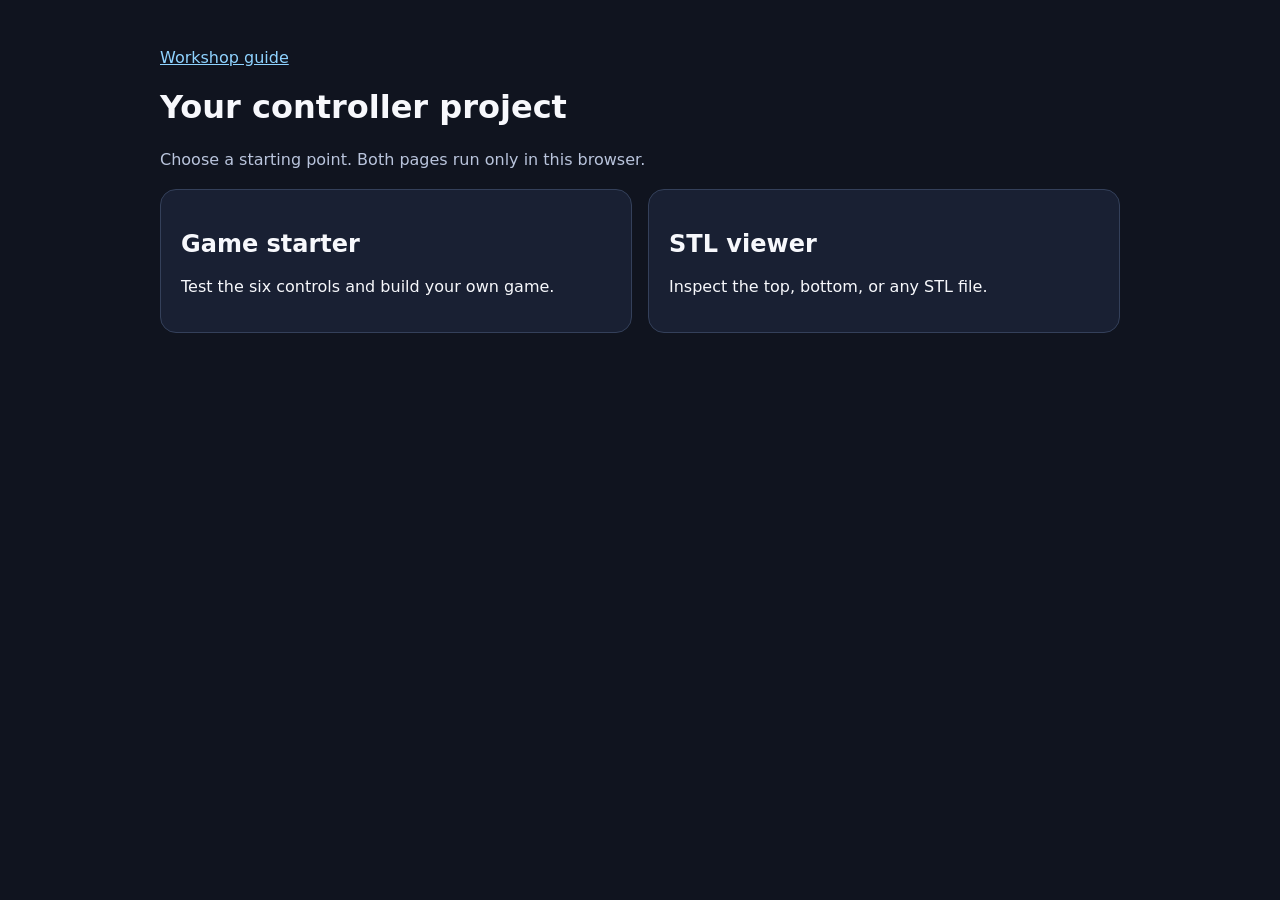
<file: student-project/index.html>
<!doctype html>
<html lang="en">
<head>
  <meta charset="utf-8">
  <meta name="viewport" content="width=device-width, initial-scale=1">
  <title>HF Game Controller Workshop</title>
  <link rel="stylesheet" href="styles.css">
</head>
<body>
  <main class="page">
    <p><a href="https://github.com/antomicblitz/hf-game-controller-workshop/blob/main/docs/02-game-and-stl-viewer.md">Workshop guide</a></p>
    <h1>Your controller project</h1>
    <p class="help">Choose a starting point. Both pages run only in this browser.</p>
    <div class="cards">
      <a class="card" href="game/"><h2>Game starter</h2><p>Test the six controls and build your own game.</p></a>
      <a class="card" href="viewer/"><h2>STL viewer</h2><p>Inspect the top, bottom, or any STL file.</p></a>
    </div>
  </main>
</body>
</html>
</file>
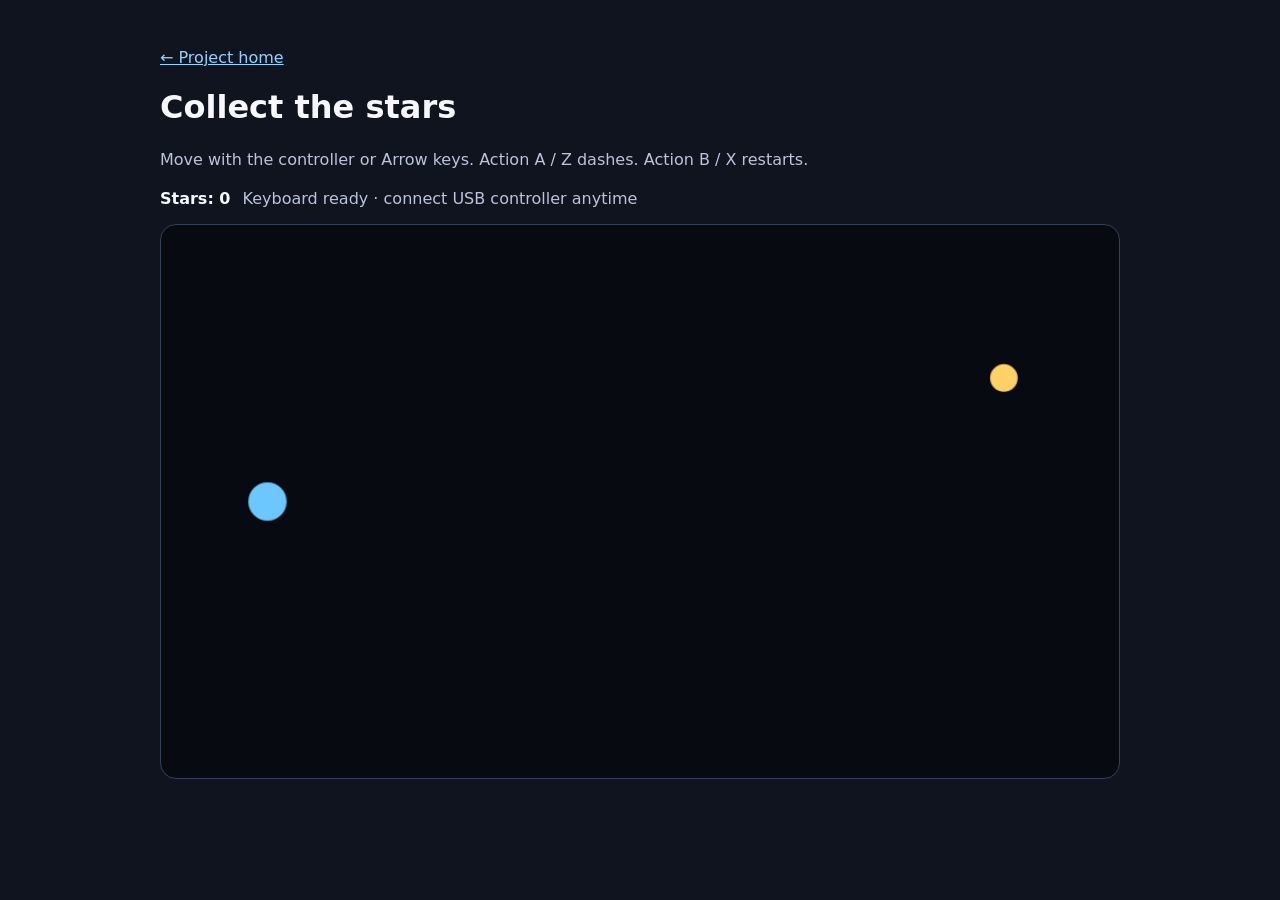
<file: student-project/game/index.html>
<!doctype html>
<html lang="en">
<head>
  <meta charset="utf-8">
  <meta name="viewport" content="width=device-width, initial-scale=1">
  <title>Controller Game Starter</title>
  <link rel="stylesheet" href="../styles.css">
</head>
<body>
  <main class="page">
    <p><a href="../">← Project home</a></p>
    <h1>Collect the stars</h1>
    <p class="help">Move with the controller or Arrow keys. Action A / Z dashes. Action B / X restarts.</p>
    <div class="toolbar"><strong id="score">Stars: 0</strong><span id="controller" class="status">Keyboard ready</span></div>
    <canvas id="game" width="900" height="520" aria-label="Collect the stars game"></canvas>
  </main>
  <script type="module" src="game.js"></script>
</body>
</html>
</file>
<file: student-project/styles.css>
:root {
  color-scheme: dark;
  font-family: Inter, ui-sans-serif, system-ui, sans-serif;
  background: #10141f;
  color: #f7f8fc;
}

* { box-sizing: border-box; }
body { margin: 0; min-height: 100vh; }
a { color: #8fd3ff; }
button, input { font: inherit; }
.page { width: min(100% - 2rem, 960px); margin: 0 auto; padding: 2rem 0; }
.cards { display: grid; grid-template-columns: repeat(auto-fit, minmax(240px, 1fr)); gap: 1rem; }
.card { display: block; padding: 1.25rem; color: inherit; text-decoration: none; border: 1px solid #34405a; border-radius: 1rem; background: #192033; }
.card:hover { border-color: #6cc7ff; transform: translateY(-2px); }
.toolbar { display: flex; flex-wrap: wrap; gap: .75rem; align-items: center; margin: 1rem 0; }
.status { color: #b9c4dc; }
.button { border: 0; border-radius: .6rem; padding: .65rem .9rem; background: #6cc7ff; color: #08111f; cursor: pointer; }
canvas { display: block; width: 100%; border: 1px solid #34405a; border-radius: 1rem; background: #070a10; }
.help { color: #b9c4dc; line-height: 1.55; }
</file>
